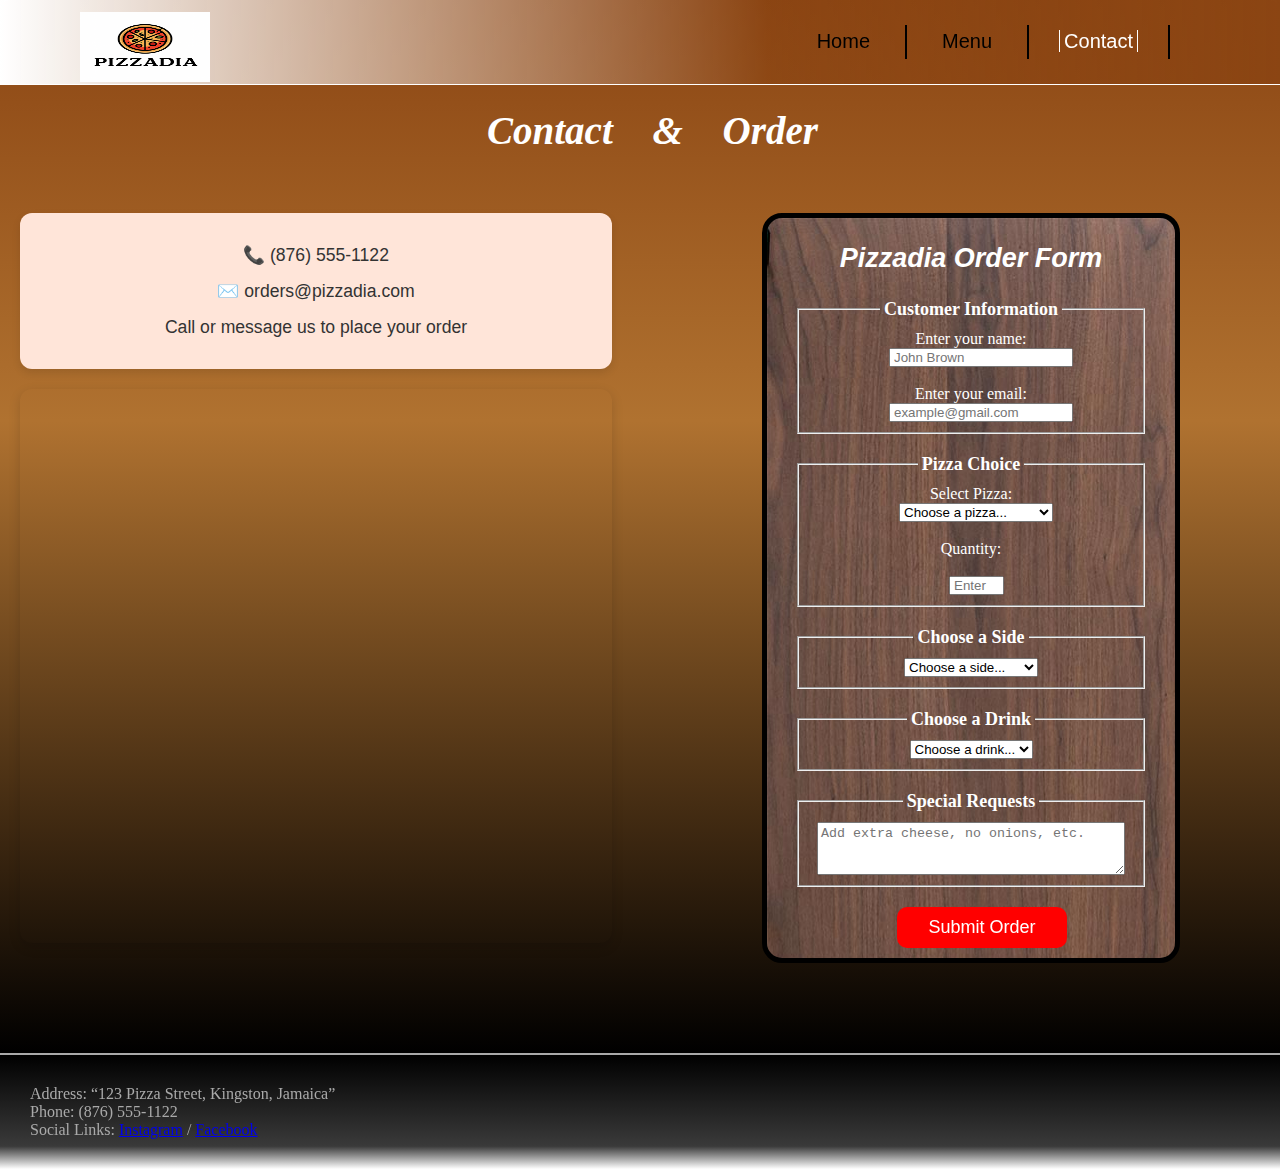
<file: contact.html>
<!DOCTYPE html>
<html lang="en">
<head>
    <meta charset="UTF-8">
    <meta name="viewport" content="width=device-width, initial-scale=1.0">
    <title>Pizzadia</title>
    <link rel="stylesheet" href="./css/style.css">
    <link rel="stylesheet" href="./css/contact.css">
</head>
<body>
    <header>
        <nav>
            <div class="logo">
                <img src="./logo/logo.png" width="90" alt="company logo">
            </div>
            <ul>
                <li><a href="index.html">Home</a></li>
                <li><a href="menu.html">Menu</a></li>
                <li><a class="current" href="contact.html">Contact</a></li>
            </ul>
        </nav>
    </header>

    <section id="sect">
        <div class="div">_</div>
        <h1 class="h1">Contact & Order</h1>

        <section class="section">
                        <div class="contact-map">
            <!-- Contact Info -->
                <section class="contact">
                    <p>📞 (876) 555-1122</p>
                    <p>✉️ orders@pizzadia.com</p>
                    <p>Call or message us to place your order</p>
                </section>

            <!-- Map Section -->
                <section class="map">
                    <iframe 
                        src="https://www.google.com/maps/embed?pb=!1m18!1m12!1m3!1d3875.123456!2d-77.123456!3d18.123456!2m3!1f0!2f0!3f0!3m2!1i1024!2i768!4f13.1!3m3!1m2!1s0x8edb1234567890%3A0x123456789abcdef!2sNegril%2C%20Jamaica!5e0!3m2!1sen!2sus!4v1234567890"
                        allowfullscreen
                        loading="lazy"
                        referrerpolicy="no-referrer-when-downgrade">
                    </iframe>
                </section>
            </div>
            <!-- Order Form -->
            <section class="order">
                <h2 class="legend">Pizzadia Order Form</h2>
                <form action="#" method="post">

                    <!-- Customer Info -->
                    <fieldset class="cinfo">
                        <legend>Customer Information</legend>
                        <label for="name">Enter your name:</label>
                        <input class="c-info" type="text" id="name" name="name" required placeholder="John Brown">
                        <br><br>
                        <label for="email">Enter your email:</label>
                        <input class="c-info" type="email" id="email" name="email" required placeholder="example@gmail.com">
                    </fieldset>

                    <!-- Pizza Selection -->
                    <fieldset>
                        <legend>Pizza Choice</legend>
                        <label for="pizza">Select Pizza:</label>
                        <select class="select" id="pizza" name="pizza" required>
                            <option value="" disabled selected hidden>Choose a pizza...</option>
                            <option value="margherita">Margherita - $8</option>
                            <option value="pepperoni-feast">Pepperoni Feast - $10</option>
                            <option value="truffle-chicken">Truffle Chicken - $12</option>
                            <option value="veggie-supreme">Veggie Supreme - $9</option>
                        </select>
                        <br><br>
                        <label for="quantity">Quantity:</label><br>
                        <input class="input" type="number" id="quantity" name="quantity" min="1" max="10" required placeholder="Enter quantity">
                    </fieldset>

                    <!-- Sides -->
                    <fieldset class="fieldset">
                        <legend>Choose a Side</legend>
                        <select id="side" name="side">
                            <option value="" disabled selected hidden>Choose a side...</option>
                            <option value="garlic-bread">Garlic Bread - $4</option>
                            <option value="cheese-sticks">Cheese Sticks - $5</option>
                            <option value="salad-bowl">Salad Bowl - $6</option>
                        </select>
                    </fieldset>

                    <!-- Drinks -->
                    <fieldset class="fieldset">
                        <legend>Choose a Drink</legend>
                        <select id="drink" name="drink">
                            <option value="" disabled selected hidden>Choose a drink...</option>
                            <option value="soft-drink">Soft Drink - $2</option>
                            <option value="juice">Juice - $3</option>
                            <option value="mocktail">Mocktail - $4</option>
                            <option value="cocktail">Cocktail - $6</option>
                            <option value="water">Water - $1</option>
                        </select>
                    </fieldset>

                    <!-- Special Requests -->
                    <fieldset class="fieldset">
                        <legend>Special Requests</legend>
                        <textarea id="requests" name="requests" rows="3" placeholder="Add extra cheese, no onions, etc."></textarea>
                    </fieldset>

                    <input class="submit" type="submit" value="Submit Order">
                </form>
            </section>
        </section>
    </section>
    <footer>
        Address: “123 Pizza Street, Kingston, Jamaica”<br>
        Phone: (876) 555-1122<br>
        Social Links: <a href="#">Instagram</a> / <a href="#">Facebook</a>
    </footer>
</body>
</html>
</file>
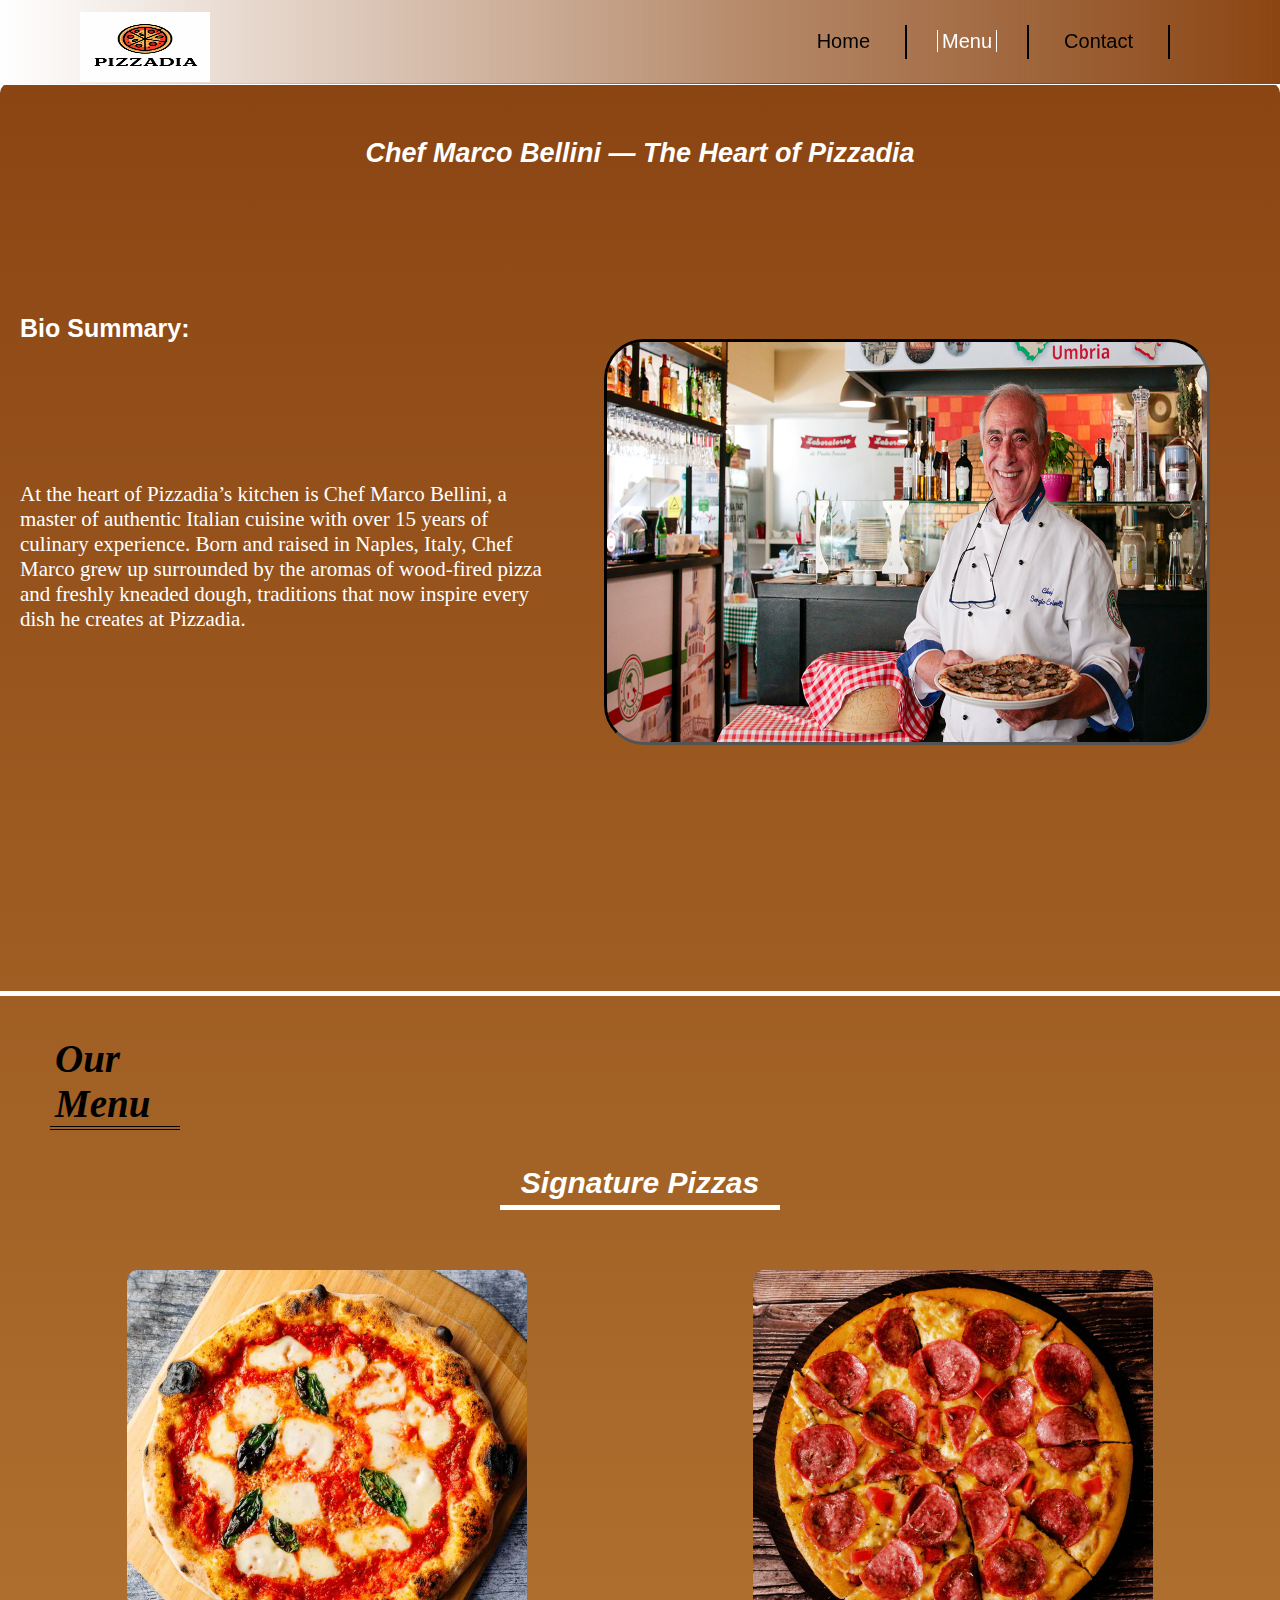
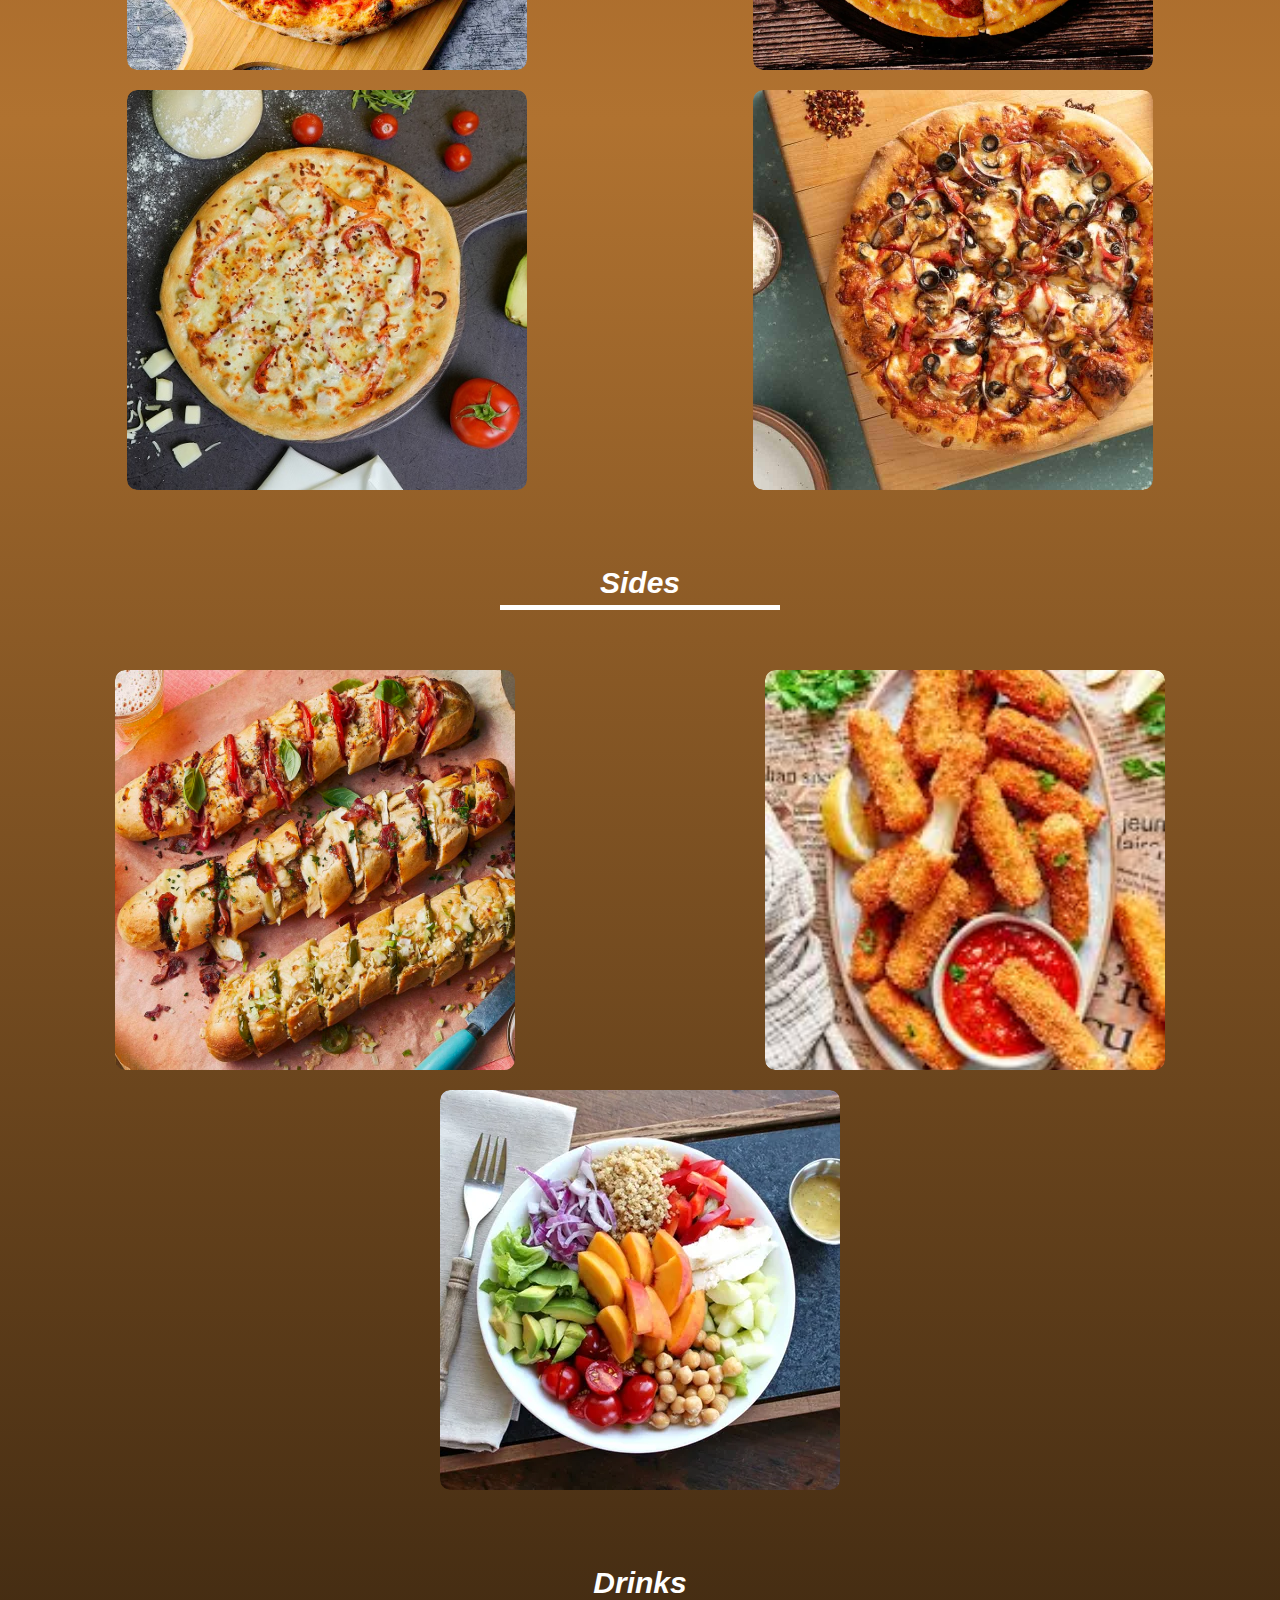
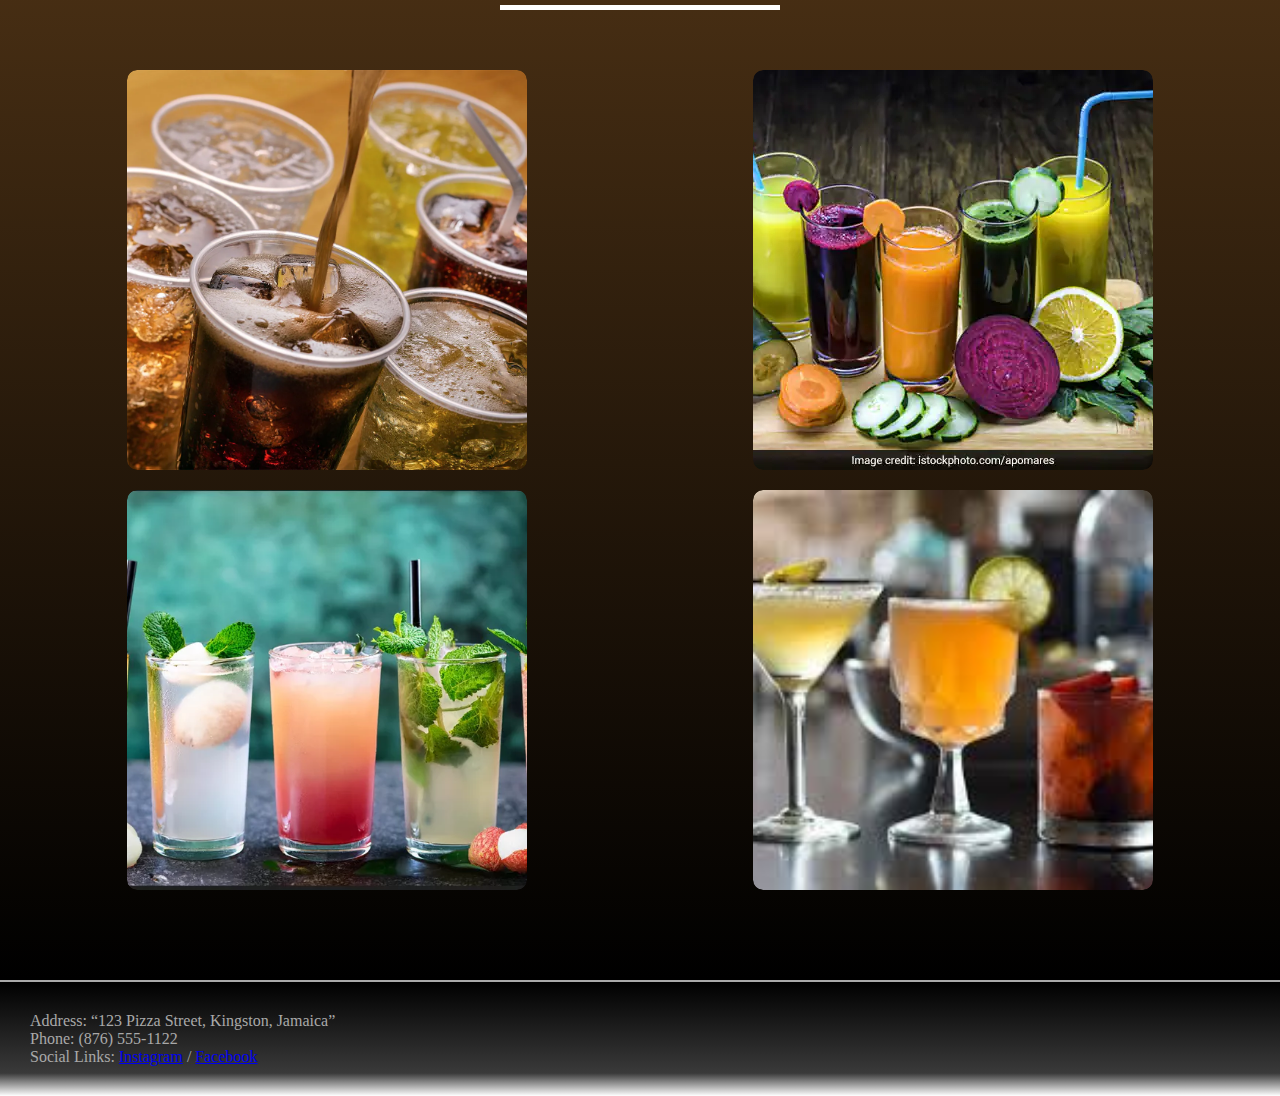
<file: menu.html>
<!DOCTYPE html>
<html lang="en">
<head>
    <meta charset="UTF-8">
    <meta name="viewport" content="width=device-width, initial-scale=1.0">
    <title>Pizzadia</title>
    <link rel="stylesheet" href="./css/style.css">
    <link rel="stylesheet" href="./css/menu.css">
</head>
<body>
    <header>
        <nav>
            <div class="logo">
                <img src="./logo/logo.png" width="90px" alt="company logo">
            </div>
            <ul>
                <li><a href="index.html">Home</a></li>
                <li><a  class="current" href="menu.html">Menu</a></li>
                <li><a href="contact.html">Contact</a></li>
            </ul>
        </nav>
    </header>
    <section id="sec">
        <h2 class="the-heart">Chef Marco Bellini — The Heart of Pizzadia</h2>
        <h3 class="chef-bio">Bio Summary:</h3>
        <article class="about-us">
            <p class="about-chef">
                At the heart of Pizzadia’s kitchen is Chef Marco Bellini, a master of authentic Italian 
                cuisine with over 15 years of culinary experience. Born and raised in Naples, Italy, 
                Chef Marco grew up surrounded by the aromas of wood-fired pizza and freshly kneaded 
                dough, traditions that now inspire every dish he creates at Pizzadia.
            </p>
            <img src="./featured-img/Chef-Marco-Bellini.jpeg" alt="Chef Marco Bellini">
        </article>
        <div class="my-elements"></div>
        <h1 class="h1-menu">Our Menu</h1>
        <h2 class="h2-menu">signature Pizzas</h2>
        <section class="pizza-drinks">
             <figure>
            <img src="./featured-img/Margherita-Pizza.webp" alt="Margherita Pizza">
            <figcaption>
                <p class="desc">Classic Italian pizza with fresh <br>mozzarella and basil</p> <br>
                <button><span class="price">price: $8</span></button>
            </figcaption>
        </figure>
        <figure>
            <img src="./featured-img/Pepperoni-Feast.webp" alt="Pepperoni Feast pizza">
            <figcaption>
               <p class="desc">Loaded with pepperoni and gooey cheese</p><br>
                <button><span class="price">price: $10</span></button>
            </figcaption>
        </figure>
        <figure>
            <img  src="./featured-img/Truffle-Chicken-Pizza.jpg" alt="Truffle Chicken Pizza">
            <figcaption>
               <p class="desc">Gourmet chicken with truffle oil drizzle</p><br>
                <button><span class="price">price: $12</span></button>
        </figure>
        <figure>
            <img src="./menu-sec/Veggie-Supreme.jpg" alt="Veggie Supreme">
            <figcaption>
                <p class="desc">Loaded with fresh vegetables</p><br>
                <button><span class="price">price: $9</span></button>
            </figcaption>
        </figure>
        </section>
        <h2 class="h2-menu">Sides</h2>
        <section class="gallery">
            <figure>
                <img src="./menu-sec/Garlic-Bread.jpg" alt="Garlic Bread">
                <figcaption>
                    <p class="desc">Crispy bread with garlic butter</p><br>
                    <button><span class="price">price: $4</span></button>
                </figcaption>
            </figure>
            <figure>
                <img src="./menu-sec/Cheese-Sticks.jpeg" alt="Cheese Sticks">
                <figcaption>
                    <p class="desc">Mozzarella sticks with marinara</p><br>
                    <button><span class="price">price: $5</span></button>
                </figcaption>
            </figure>
            <figure>
                <img src="./menu-sec/Salad-Bowl.webp" alt="Salad Bowl">
                <figcaption>
                    <p class="desc">Fresh seasonal greens with dressing</p><br>
                    <button><span class="price">price: $6</span></button>
                </figcaption>
            </figure>
        </section>
        <h2 class="h2-menu">Drinks</h2>
        <section class="pizza-drinks">
            <figure>
                <img src="./menu-sec/Soft-Drinks.webp" alt="Soft Drinks">
                <figcaption>
                    <p class="desc">Cola, lemonade, or soda</p><br>
                    <button><span class="price">price: $2</span></button>
                </figcaption>
            </figure>
            <figure>
                <img src="./menu-sec/Juices.webp" alt="Juices">
                <figcaption>
                    <p class="desc">Fresh fruit juices</p><br>
                    <button><span class="price">price: $3</span></button>
                </figcaption>
            </figure>
            <figure>
                <img src="./menu-sec/Mocktails.webp" alt="Mocktails">
                <figcaption>
                    <p class="desc">Non-alcoholic signature drinks</p><br>
                    <button><span class="price">price: $4</span></button>
                </figcaption>
            </figure>
            <figure>
                <img src="./menu-sec/cocktail.jpeg" alt="cocktail">
                <figcaption>
                    <p class="desc">Signature handcrafted drinks</p><br>
                    <button><span class="price">price: $7</span></button>
                </figcaption>
            </figure>
        </section>
    </section>
 <footer>
        Address: “123 Pizza Street, Kingston, Jamaica”<br>
        Phone: (876) 555-1122<br>
        Social Links: <a href="#">Instagram</a> / <a href="#">Facebook</a>
    </footer>
</body>
</html>
</file>
<file: css/style.css>
*{
    box-sizing: content-box;
    padding: 0;
    margin: 0;
}

body {
    min-height: 100vh;
    margin: 0;
}

nav{
    display: flex;
    background-color: #FFFFFF;
    border-bottom: 1px solid #fff;
    justify-content: space-between;
    padding: 5px 20px;
    background: linear-gradient(to right, #fff 0%, #8b4513a4 60%, #8B4513 100%);
    position: fixed;
    left: 0;
    right: 0;
    top: 0;
    z-index: 1000;
}
nav img{
    width: 130px;
    height: 70px;
    margin-left: 60px;
    position: relative;
    top: 7px;
}
ul{
    list-style-type: none;
    display: flex;
    margin: 10px 90px 10px 20px;
}
li{
    margin: 10px 0px 10px 0;
    padding: 5px 30px;
    border-right: 2px solid;
}
li a{
    text-decoration: none;
    color: #000;
    font-size: 20px;
    padding: 0 5px;
    font-family: Impact, Haettenschweiler, 'Arial Narrow Bold', sans-serif;
}
.current{
    border-left: 1px solid #fff;
    border-right: 1px solid #fff;
    color: #fff;
    padding: 0 4px;
}
nav a:hover{
    border-left: 1px solid #fff;
    border-right: 1px solid #fff;
    color: #fff;
    text-decoration: underline;
    padding: 0 4px;
}
.hero-sec {
    margin-top: 82px;                 /* optional: adjust if you have a fixed nav */
    height: calc(100vh - 82px);       /* full viewport minus nav height */
    display: flex;
    text-align: center;
    justify-content: space-between;
    align-items: center;              /* vertically center content */
    background: linear-gradient(to right, #fff 0%, #8b4513a4 60%, #8B4513 100%);
    overflow: hidden;                 /* prevent content from spilling */
    border-radius: 10px;
}
video {
    width: 100%;
    max-width: 430px;
    height: 800px;
    position: relative;
    right: 190px;
    object-fit: contain;
    transform: rotate(90deg);
    transform-origin: center;
    border-radius: 50%;
}
h1{
    font-size: 39px;
    font-style: italic;
    font-family: cursive;
    padding-left: 25px;
}
h1 button{
    text-transform: capitalize;
    background-color: red;
    color: #fff;
    padding: 12px 25px;
    position: relative;
    top: 20px;
    font-size: 18px;
    border: none;
    border-radius: 10px;
    cursor: pointer;
    z-index: 1; 
}

.my-element {
    border-bottom: 1px solid #fff;
    margin: 2px 150px;
}
#sec{
    background: linear-gradient(to top, #000 0%, #B07230 60%, #8B4513 100%);
    border-radius: 10px;
    border-bottom-left-radius: 0;
    border-bottom-right-radius: 0;
    padding-bottom: 90px;
}
article{
    margin: 0 20px 70px;                 /* optional: adjust if you have a fixed nav */
    height: calc(100vh - 82px);       /* full viewport minus nav height */
    display: flex;
    text-align: center;
    justify-content: space-between;
    align-items: center;              /* vertically center content */
    overflow: hidden;                 /* prevent content from spilling */
    border-radius: 10px;
}
h2{
    line-height: 1.5;
    margin: 20px 50px;
    font-style: italic;
    font-family:'Segoe UI', Tahoma, Geneva, Verdana, sans-serif;
    font-size: 27px;
    color: #fff;
}
article img {
    width: 600px;
    max-width: 600px;
    height: 400px;
    max-height: 400px;
    margin: 20px 50px;
    border-radius: 40px;
    border: 3px black inset;
}

article img:hover {
    border: 3px black outset; /* the property being animated */
}


.h2{
    text-transform: capitalize;
    display: block;
    text-align: center;
    color: #fff;
    font-size: 30px;
    border-bottom: 5px solid #fff;
    margin: 70px 500px 60px;
}
/* Grid container */
.gallery {
    display: grid;
    grid-template-columns: repeat(2, 1fr);
    grid-template-rows: auto auto;
    gap: 20px;
    justify-items: center;
    align-items: center;
}

/* Each figure */
.gallery figure {
    position: relative;      /* needed for overlay positioning */
    overflow: hidden;
    border-radius: 10px;
}

/* Images */
.gallery img {
    width: 400px;
    max-width: 400px;
    height: 400px;
    max-height: 400px;
    border-radius: 10px;
    display: block;
    transition: transform 0.3s ease;
    object-fit: cover;
}

/* Hover zoom effect */
.gallery figure:hover img {
    transform: scale(1.05);
}

/* Caption overlay */
.gallery figcaption {
    position: absolute;
    top: 0;
    left: 0;
    width: 100%;
    height: 100%;
    background: rgba(0, 0, 0, 0.6);
    color: #fff;
    display: flex;
    flex-direction: column;
    justify-content: space-between;
    align-items: center;
    padding: 15px;
    border-radius: 10px;
    opacity: 0;                  /* hidden by default */
    transition: opacity 0.4s ease;
}

/* Show caption on hover */
.gallery figure:hover figcaption {
    opacity: 1;
}

/* Description (top) */
figcaption .desc {
    text-align: center;
    font-size: 18px;
    font-weight: 500;
    font-style: italic;
    margin-top: 30px;
}

/* Price (bottom) */
figcaption .price {
    font-size: 20px;
    font-weight: bold;
    margin-bottom: 60px;
}
figcaption button{
    text-transform: capitalize;
    background-color: red;
    color: #fff;
    padding: 5px 20px;
    margin-bottom: 40px;
    font-size: 18px;
    border: none;
    border-radius: 10px;
    cursor: pointer;
    z-index: 1; 
}
button:hover{
    background-color: #ff4444;
    color: #fff;
    font-weight: bold;
}
/* Third image centered on next row */
.gallery figure:nth-child(3) {
    grid-column: 1 / -1;
    justify-self: center;
}

footer{
    border-top: 2px solid #a9a9a9;
    background: linear-gradient(to bottom, #000 0%, #3a3a3a 80%, #fff 100%);
    color: #a9a9a9;
    padding: 30px;
}
</file>
<file: css/contact.css>
#sect{
    background: linear-gradient(to top, #000 0%, #B07230 60%, #8B4513 100%);
    border-radius: 10px;
    border-bottom-left-radius: 0;
    border-bottom-right-radius: 0;
    padding-bottom: 90px;
}
.section{
    display: flex;
    flex-wrap: wrap;
}

.h1{
    margin-top: 90px;
    text-align: center;
    color: #fff;
    word-spacing: 30px;
}
.legend{
    text-align: center;
}
.order{
    background-image: url(../featured-img/cutting-board.jpg);
    border: 5px solid #000;
    border-radius: 20px;
    margin: 20px 100px 0;
    padding: 0 0 0 0;
}
legend{
    text-align: center;
    font-size: 18px;
    color: #fff;
    font-weight: bold;
    padding: 0 4px;
}
fieldset{
    margin: 20px 30px;
    padding: 10px 80px;
}
.fieldset{
    display: flex;
    justify-content: center;
}
label{
    color: #fff;
    display: flex;
    justify-content: center
}
.input{
    position: relative;
    left: 70px;
}
textarea{
    margin: 0 -80px;
    width: 300px;
    padding: 3px;
}
.c-info{
    position: relative;
    left: 10px;
}
.select{
    position: relative;
    left: 20px;
}
select{
    cursor: pointer;
}
input{
    padding-left: 3px;
}
.submit{
    text-align: center;
    text-transform: capitalize;
    background-color: red;
    color: #fff;
    display: flex;
    position: relative;
    left: 130px;
    width: 150px;
    padding: 10px;
    font-size: 18px;
    border: none;
    border-radius: 10px;
    cursor: pointer;
    z-index: 1; 
}
.submit:hover{
    background-color: #ff4444;
    color: #fff;
}

/* --- Layout Section (Form + Contact/Map) --- */
.section {
    display: flex;
    flex-wrap: wrap;
    justify-content: center;
    gap: 30px;
    margin-top: 40px;
}

/* Right side — Contact + Map container */
.contact-map {
    flex: 1 1 35%;
    display: flex;
    flex-direction: column;
    gap: 20px;
    justify-content: flex-start;
    margin: 20px;
    min-width: 300px;
}

/* --- Contact Section --- */
.contact {
    background-color: #ffe5d9;
    padding: 20px;
    text-align: center;
    border-radius: 12px;
    box-shadow: 0 4px 8px rgba(0, 0, 0, 0.1);
    font-family: Arial, sans-serif;
    line-height: 1.6;
    color: #333;
}

.contact p {
    margin: 8px 0;
    font-size: 1.1rem;
}

/* --- Map Section --- */
.map {
    border-radius: 12px;
    overflow: hidden;
    box-shadow: 0 4px 12px rgba(0, 0, 0, 0.15);
}

.map iframe {
    width: 100%;
    height: 550px;
    border: none;
}

/* --- Responsive Design --- */
@media (max-width: 900px) {
    .section {
        flex-direction: column; /* stack vertically on smaller screens */
        align-items: center;
    }

    .order,
    .contact-map {
        flex: 1 1 100%;
        max-width: 600px;
    }
}
</file>
<file: css/menu.css>
.the-heart{
    text-align: center;
    color: #fff;
    z-index: 1;
    margin-top: 83px;
    margin-bottom: -40px;
    padding-top: 20px;
    position: relative;
    top: 30px;
    
}
.chef-bio{
    font-family: 'Franklin Gothic Medium', 'Arial Narrow', Arial, sans-serif;
    position: relative;
    top: 210px;
    padding-left: 20px;
    font-size: 25px;
    text-align: left;
    color: #fff;
}
.about-chef{
    padding-top: 30px;
    font-size: 21px;
    font-weight: 500;
    color: #fff;
    text-align: left;
}

.my-elements{
    margin-top: -30px;
    border-bottom: 5px solid #fff;
    border-bottom-left-radius: -20px;
}

.h1-menu{
    border-bottom: 4px double #000;
    margin: 40px 1100px -40px 50px;
    padding-left: 5px;
    color: #000;
}
.h2-menu{
    text-transform: capitalize;
    display: block;
    text-align: center;
    color: #fff;
    font-size: 30px;
    border-bottom: 5px solid #fff;
    margin: 70px 500px 60px;
}
.pizza-drinks{
    display: flex;
    justify-content: space-evenly;
    flex-wrap: wrap;
    gap: 20px 100px;
    justify-items: center;
    align-items: center;
}
.pizza-drinks img{
    width: 400px;
    max-width: 400px;
    height: 400px;
    max-height: 400px;
    border-radius: 10px;
    display: block;
    transition: transform 0.3s ease;
    object-fit: cover;
}
.pizza-drinks figure {
    position: relative;      /* needed for overlay positioning */
    overflow: hidden;
    border-radius: 10px;
}
.pizza-drinks figure:hover img {
    transform: scale(1.05);
    
}
.pizza-drinks figcaption{   
    position: absolute;
    top: 0;
    left: 0;
    width: 100%;
    height: 100%;
    background: rgba(0, 0, 0, 0.6);
    color: #fff;
    display: flex;
    flex-direction: column;
    justify-content: space-between;
    align-items: center;
    padding: 15px;
    border-radius: 10px;
    opacity: 0;                  /* hidden by default */
    transition: opacity 0.4s ease;
}
.pizza-drinks figure:hover figcaption {
    opacity: 1;
}
</file>
